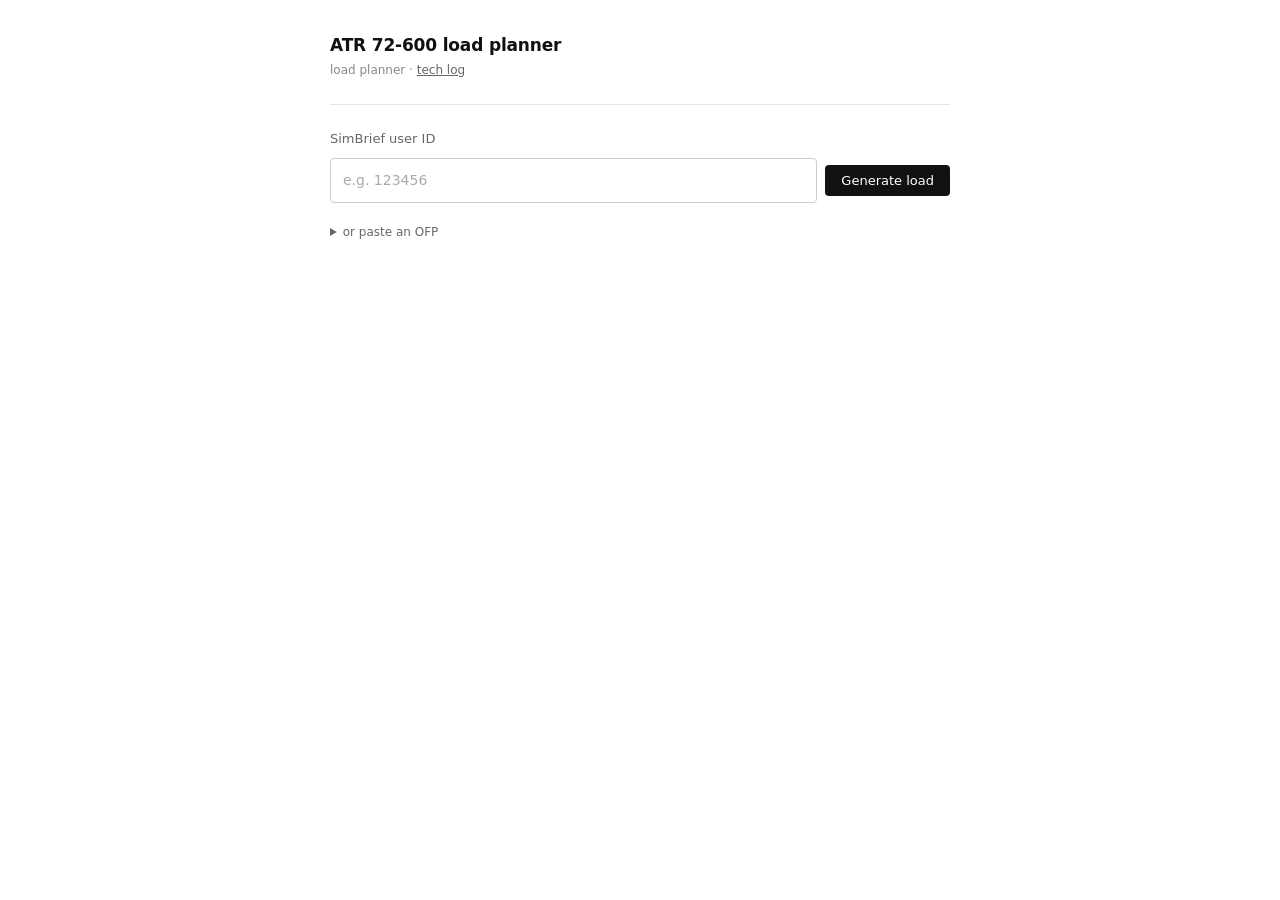
<file: index.html>
<!doctype html>
<html lang="en">
  <head>
    <meta charset="utf-8" />
    <meta name="viewport" content="width=device-width, initial-scale=1" />
    <title>ATR 72-600 load planner</title>
    <link rel="stylesheet" href="style.css" />
  </head>
  <body>
    <main>
      <h1>ATR 72-600 load planner</h1>
      <p class="sub">load planner · <a href="techlog.html">tech log</a></p>

      <section>
        <label for="simbriefId">SimBrief user ID</label>
        <form
          class="row"
          onsubmit="
            loadSimBrief();
            return false;
          "
        >
          <input
            id="simbriefId"
            type="text"
            inputmode="numeric"
            autocomplete="off"
            placeholder="e.g. 123456"
          />
          <button type="submit">Generate load</button>
        </form>

        <details>
          <summary>or paste an OFP</summary>
          <textarea
            id="ofpText"
            rows="6"
            spellcheck="false"
            placeholder="Paste the full OFP text"
          ></textarea>
          <div class="actions">
            <button onclick="parseOFP()">Use pasted OFP</button>
          </div>
        </details>

        <div id="statusBox" class="status" hidden></div>
      </section>

      <section id="flightCard" hidden>
        <div id="flightStrip" class="flight"></div>
      </section>

      <section id="efbCard" hidden>
        <table id="efbRows"></table>

        <details>
          <summary>CG verification <span id="cgSummary"></span></summary>

          <table>
            <tr>
              <td>CG</td>
              <td id="cgPercent">-</td>
            </tr>
            <tr>
              <td>Pitch trim</td>
              <td id="cgTrim">-</td>
            </tr>
            <tr>
              <td>Status</td>
              <td id="cgStatus">-</td>
            </tr>
          </table>

          <div class="bar">
            <i id="macOk"></i>
            <b id="macPointer"></b>
          </div>

          <table id="weightRows"></table>
        </details>

        <div class="actions">
          <button onclick="regenerate()">Regenerate</button>
          <a
            href="#"
            onclick="
              copyAll();
              return false;
            "
            >Copy all</a
          >
        </div>
      </section>
    </main>

    <script src="planner.js"></script>
  </body>
</html>
</file>
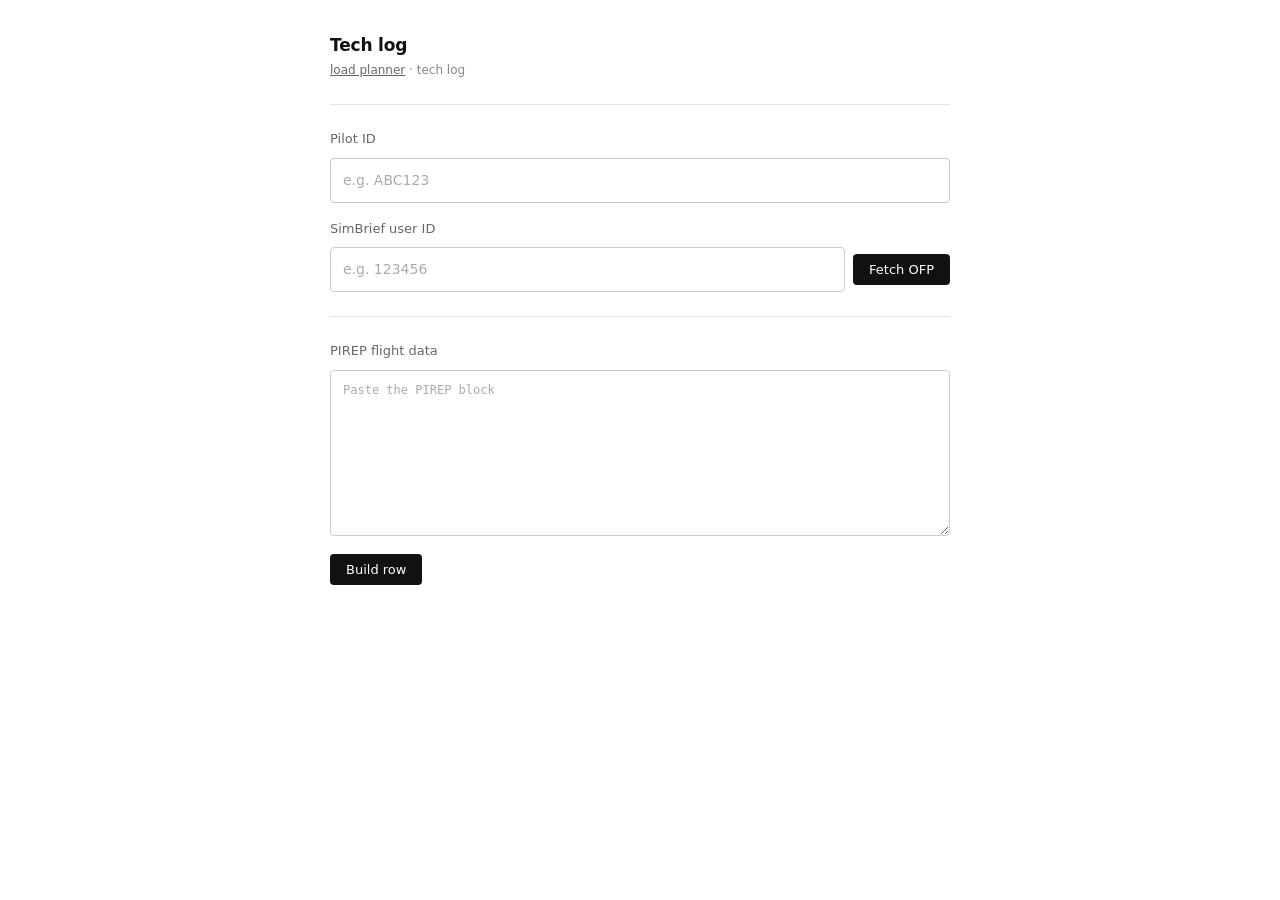
<file: techlog.html>
<!doctype html>
<html lang="en">
  <head>
    <meta charset="utf-8" />
    <meta name="viewport" content="width=device-width, initial-scale=1" />
    <title>Tech log</title>
    <link rel="stylesheet" href="style.css" />
  </head>
  <body>
    <main>
      <h1>Tech log</h1>
      <p class="sub"><a href="./">load planner</a> · tech log</p>

      <section>
        <label for="pilotId">Pilot ID</label>
        <input
          id="pilotId"
          type="text"
          autocomplete="off"
          placeholder="e.g. ABC123"
        />

        <label for="simbriefId" class="spaced">SimBrief user ID</label>
        <form
          class="row"
          onsubmit="
            fetchOFP();
            return false;
          "
        >
          <input
            id="simbriefId"
            type="text"
            inputmode="numeric"
            autocomplete="off"
            placeholder="e.g. 123456"
          />
          <button type="submit">Fetch OFP</button>
        </form>
      </section>

      <section>
        <label for="pirep">PIREP flight data</label>
        <textarea
          id="pirep"
          rows="8"
          spellcheck="false"
          placeholder="Paste the PIREP block"
        ></textarea>
        <div class="row actions">
          <button onclick="build()">Build row</button>
        </div>
        <div id="status" class="status" hidden></div>
      </section>

      <section id="rowCard" hidden>
        <p class="aircraft">
          <span id="operator"></span> <span id="reg"></span>
        </p>

        <label for="prevArr">Previous landing (kg)</label>
        <input
          id="prevArr"
          type="text"
          inputmode="numeric"
          autocomplete="off"
          placeholder="paste the last row, or type the figure"
        />
        <p id="prevValue" class="prev-value"></p>

        <table id="fields"></table>
        <p id="note" class="note"></p>

        <div class="row actions">
          <button id="copyBtn" onclick="copyRow()">Copy row</button>
          <a
            href="#"
            onclick="
              clearAll();
              return false;
            "
            >Clear</a
          >
        </div>
        <pre id="preview"></pre>
      </section>
    </main>

    <script src="techlog.js"></script>
  </body>
</html>
</file>
<file: style.css>
* {
  box-sizing: border-box;
}

body {
  margin: 0;
  padding: 32px 20px 64px;
  background: #fff;
  color: #111;
  font:
    14px/1.6 system-ui,
    sans-serif;
}

main {
  max-width: 620px;
  margin: 0 auto;
}

h1 {
  margin: 0;
  font-size: 17px;
  font-weight: 600;
  letter-spacing: -0.01em;
}

section {
  margin-top: 24px;
  padding-top: 24px;
  border-top: 1px solid #e5e5e5;
}

label {
  display: block;
  margin-bottom: 8px;
  font-size: 13px;
  color: #666;
}

input,
textarea {
  padding: 10px 12px;
  border: 1px solid #ccc;
  border-radius: 4px;
  font: inherit;
}

input {
  flex: 1;
  min-width: 120px;
}

textarea {
  width: 100%;
  font-family: ui-monospace, monospace;
  font-size: 12px;
  line-height: 1.5;
  resize: vertical;
}

input::placeholder,
textarea::placeholder {
  color: #aaa;
}

input:focus,
textarea:focus {
  outline: 2px solid #111;
  outline-offset: -1px;
}

button {
  padding: 8px 16px;
  border: 0;
  border-radius: 4px;
  background: #111;
  color: #fff;
  font:
    500 13px system-ui,
    sans-serif;
  cursor: pointer;
}

button:hover {
  background: #333;
}

button:focus-visible {
  outline: 2px solid #111;
  outline-offset: 2px;
}

.actions {
  display: flex;
  align-items: center;
  gap: 16px;
  margin-top: 12px;
}

.row {
  display: flex;
  flex-wrap: wrap;
  align-items: center;
  gap: 8px;
}

@media (max-width: 480px) {
  .row > button {
    width: 100%;
  }
}

.actions a {
  font-size: 13px;
  color: #666;
}

.status {
  margin-top: 10px;
  font-size: 12px;
}

.ok {
  color: #067a48;
}

.bad {
  color: #ad1f1f;
}

.flight {
  display: flex;
  flex-wrap: wrap;
  gap: 20px;
  font-family: ui-monospace, monospace;
  font-size: 12px;
  color: #444;
}

table {
  width: 100%;
  border-collapse: collapse;
}

details {
  margin-top: 20px;
}

summary {
  font-size: 12px;
  color: #666;
  cursor: pointer;
}

summary span {
  color: #111;
}

details table {
  margin-top: 8px;
}

details textarea {
  margin-top: 10px;
}

details .bar {
  margin-top: 10px;
}

td {
  padding: 4px 0;
}

td + td {
  text-align: right;
  font-family: ui-monospace, monospace;
  font-variant-numeric: tabular-nums;
}

tr.head td {
  padding-top: 20px;
  font-family: inherit;
  font-size: 11px;
  color: #999;
}

tr.head:first-child td {
  padding-top: 0;
}

#cgPercent,
#cgTrim {
  font-size: 15px;
}

.bar {
  position: relative;
  height: 6px;
  margin: 14px 0 0;
  background: #eee;
}

.bar i {
  position: absolute;
  top: 0;
  bottom: 0;
  left: 0;
  background: #d7f0e2;
}

.bar b {
  position: absolute;
  top: -4px;
  width: 2px;
  height: 14px;
  background: #111;
}

[hidden] {
  display: none !important;
}

.sub {
  margin-top: 2px;
  font-size: 12px;
  color: #888;
}

.sub a {
  color: #666;
}

.spaced {
  margin-top: 16px;
}

#pilotId,
#prevArr {
  width: 100%;
}

.aircraft {
  display: flex;
  align-items: baseline;
  gap: 10px;
  margin: 0 0 14px;
  font-family: ui-monospace, monospace;
}

#operator {
  font-size: 15px;
  font-weight: 600;
}

#reg {
  font-size: 12px;
  color: #888;
}

.note {
  margin-top: 10px;
  font-size: 12px;
  color: #8a6d3b;
}

.warn {
  color: #8a6d3b;
}

#fields {
  margin-top: 14px;
}

#fields td:first-child {
  width: 130px;
  font-size: 12px;
  color: #666;
}

#fields td + td {
  text-align: left;
  font-family: inherit;
}

#fields td input {
  width: 100%;
  padding: 6px 8px;
  font-family: ui-monospace, monospace;
  font-size: 13px;
}

pre {
  margin: 14px 0 0;
  padding: 10px;
  background: #f6f6f6;
  border: 1px solid #e5e5e5;
  border-radius: 4px;
  font-family: ui-monospace, monospace;
  font-size: 11px;
  white-space: pre;
  overflow-x: auto;
}

.prev-value {
  margin-top: 6px;
  font-size: 12px;
  color: #888;
}
</file>
